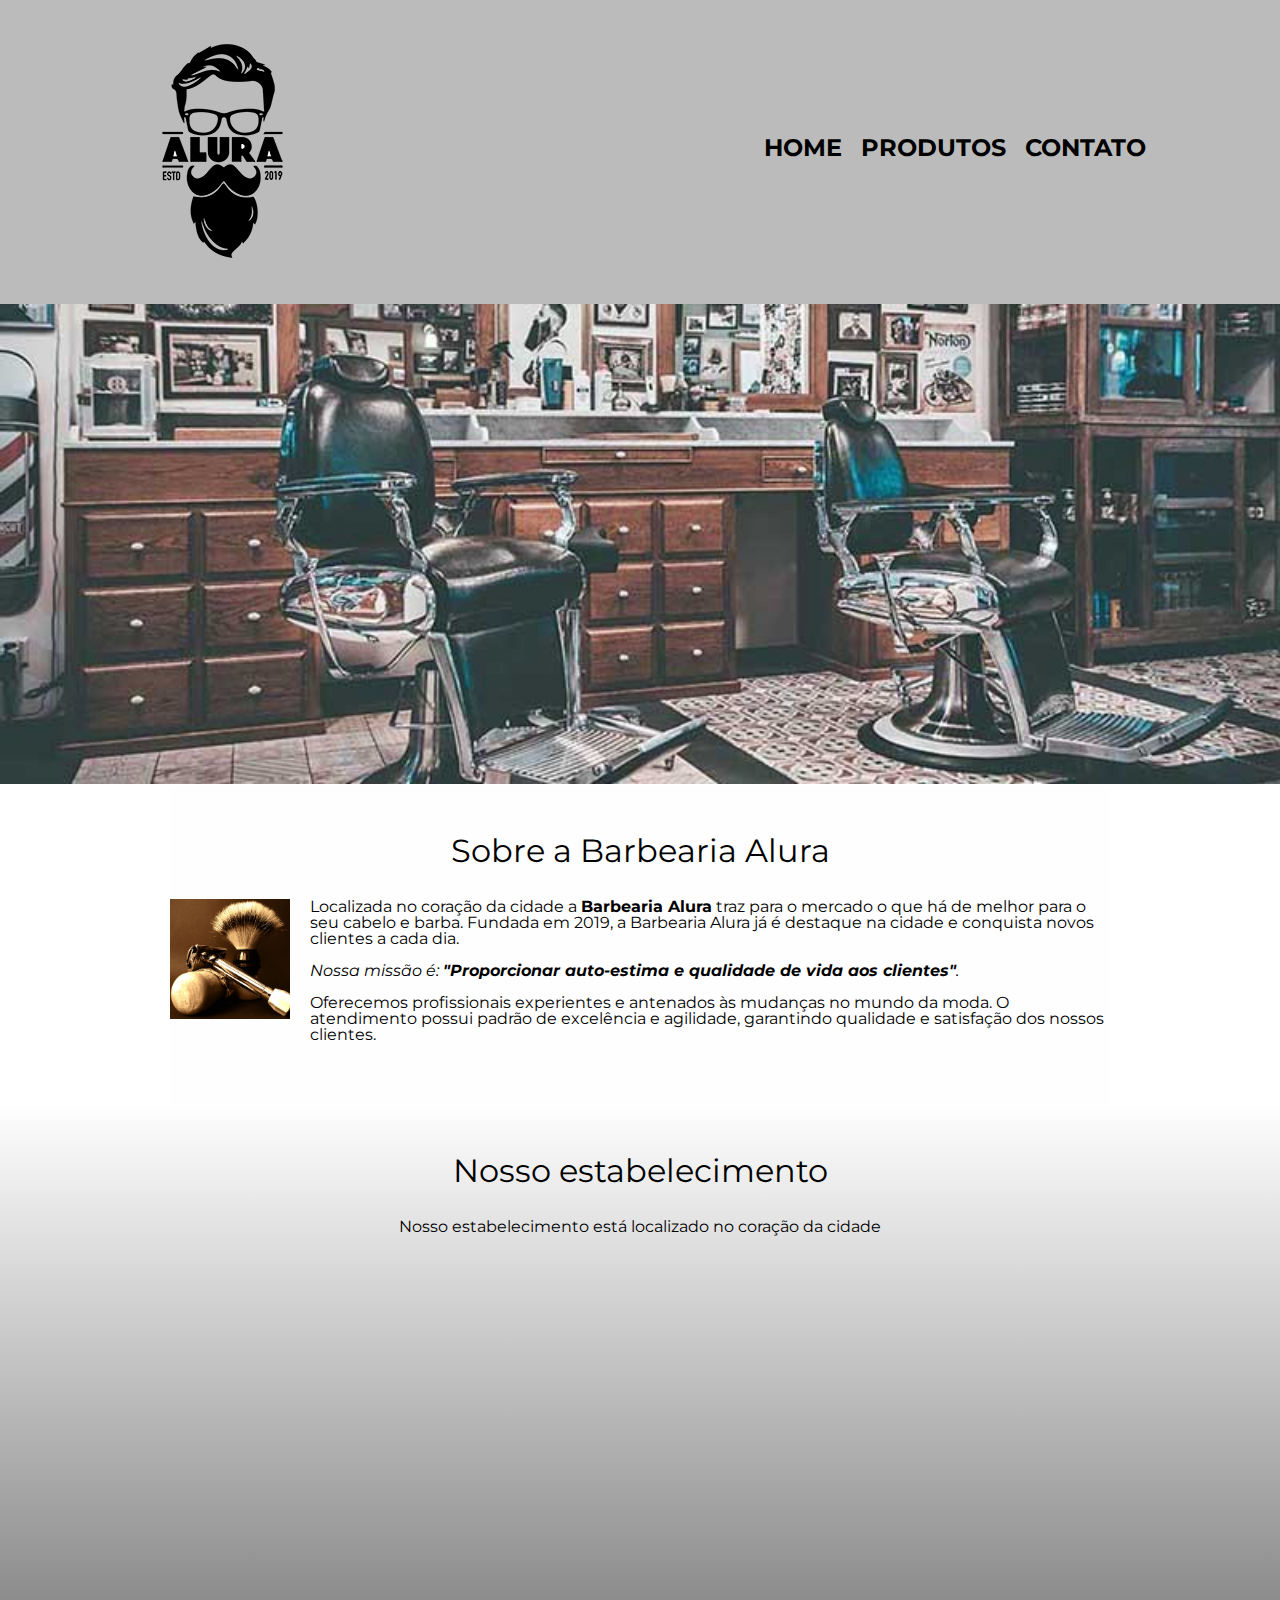
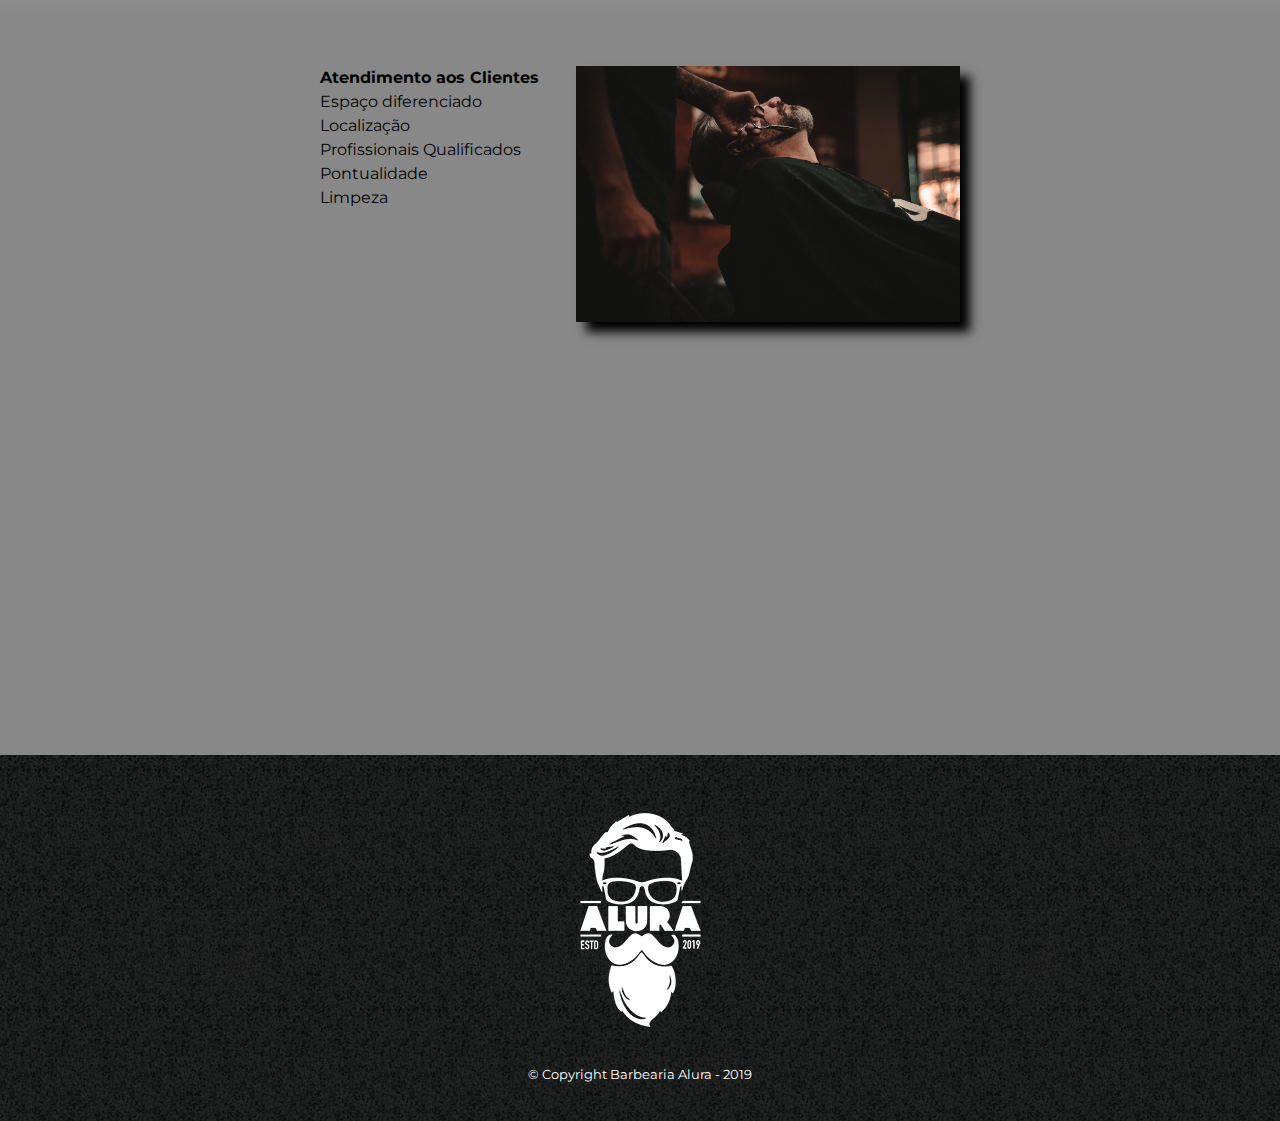
<file: index.html>
<!DOCTYPE html>
<html lang="pt-br">
    <head>
        <meta charset="UTF-8">
        <meta name="viewport" content="width=device-width">
        <title>Barbearia Alura</title>
        <link rel="stylesheet" href="reset.css">
        <link rel="stylesheet" href="style.css">
        <link rel="preconnect" href="https://fonts.googleapis.com">
        <link rel="preconnect" href="https://fonts.gstatic.com" crossorigin>
        <link href="https://fonts.googleapis.com/css2?family=Montserrat:wght@200&display=swap" rel="stylesheet">

    </head>
    
    <body>
        <header>
                <div class="caixa">
                    <h1><img src="logo.png"></h1>
            
                    <nav>
                        <ul>
                            <li><a href="index.html">Home</a></li>
                            <li><a href="produtos.html">Produtos</a></li>
                            <li><a href="contato.html">Contato</a></li>
                        </ul>
                    </nav>
                </div>
        </header>
        
        <img class="banner" src="banner.jpg">
        <main>
           
            <section class="principal">
            <h2 class="titulo-principal">Sobre a Barbearia Alura</h2>

            <img class="utensilios" src="utensilios.jpg" alt="Utensilios de um barbeiro.">

            <p>Localizada no coração da cidade a <strong>Barbearia Alura</strong> traz para o mercado o que há de melhor para o seu cabelo e barba. 
                Fundada em 2019, a Barbearia Alura já é destaque na cidade e conquista novos clientes a cada dia.</p>
        
            <p id = "missao"><em>Nossa missão é: <strong>"Proporcionar auto-estima e qualidade de vida aos clientes"</strong>.</em></p>
        
            <p>Oferecemos profissionais experientes e antenados às mudanças no mundo da moda. O atendimento possui padrão 
                de excelência e agilidade, garantindo qualidade e satisfação dos nossos clientes.</p>
            </section>

            <section class="mapa">
                <h3 class="titulo-principal">Nosso estabelecimento</h3>
                <p>Nosso estabelecimento está localizado no coração da cidade</p>

                <div class="mapa-conteudo">
                    <iframe src="https://www.google.com/maps/embed?pb=!1m18!1m12!1m3!1d3656.4483278365396!2d-46.63466568562861!3d-23.588249068469487!2m3!1f0!2f0!3f0!3m2!1i1024!2i768!4f13.1!3m3!1m2!1s0x94ce5a2b2ed7f3a1%3A0xab35da2f5ca62674!2sCaelum!5e0!3m2!1spt-BR!2sbr!4v1568814489656!5m2!1spt-BR!2sbr" width="100%" height="300" frameborder="0" style="border:0;" allowfullscreen=""></iframe>
                </div>
            </section>

            <section class="beneficios">
                <div class="conteudo-beneficios">
                    <ul class="lista-beneficios">
                        <li class="itens">Atendimento aos Clientes</li>
                        <li class="itens">Espaço diferenciado</li>
                        <li class="itens">Localização</li>
                        <li class="itens">Profissionais Qualificados</li>
                        <li class="itens">Pontualidade</li>
                        <li class="itens">Limpeza</li>
                    </ul><img src="beneficios.jpg" class="imagem-beneficios">
                </div>

                <div class="video">
                    <iframe width="100%" height="315" src="https://www.youtube.com/embed/wcVVXUV0YUY" frameborder="0" allow="accelerometer; autoplay; encrypted-media; gyroscope; picture-in-picture" allowfullscreen></iframe>
                </div>
            </section>

        </main>
        <footer>
            <img src="logo-branco.png">
            <p class="copyright">&copy Copyright Barbearia Alura - 2019</p>
        </footer>
    </body>
</html>
</file>
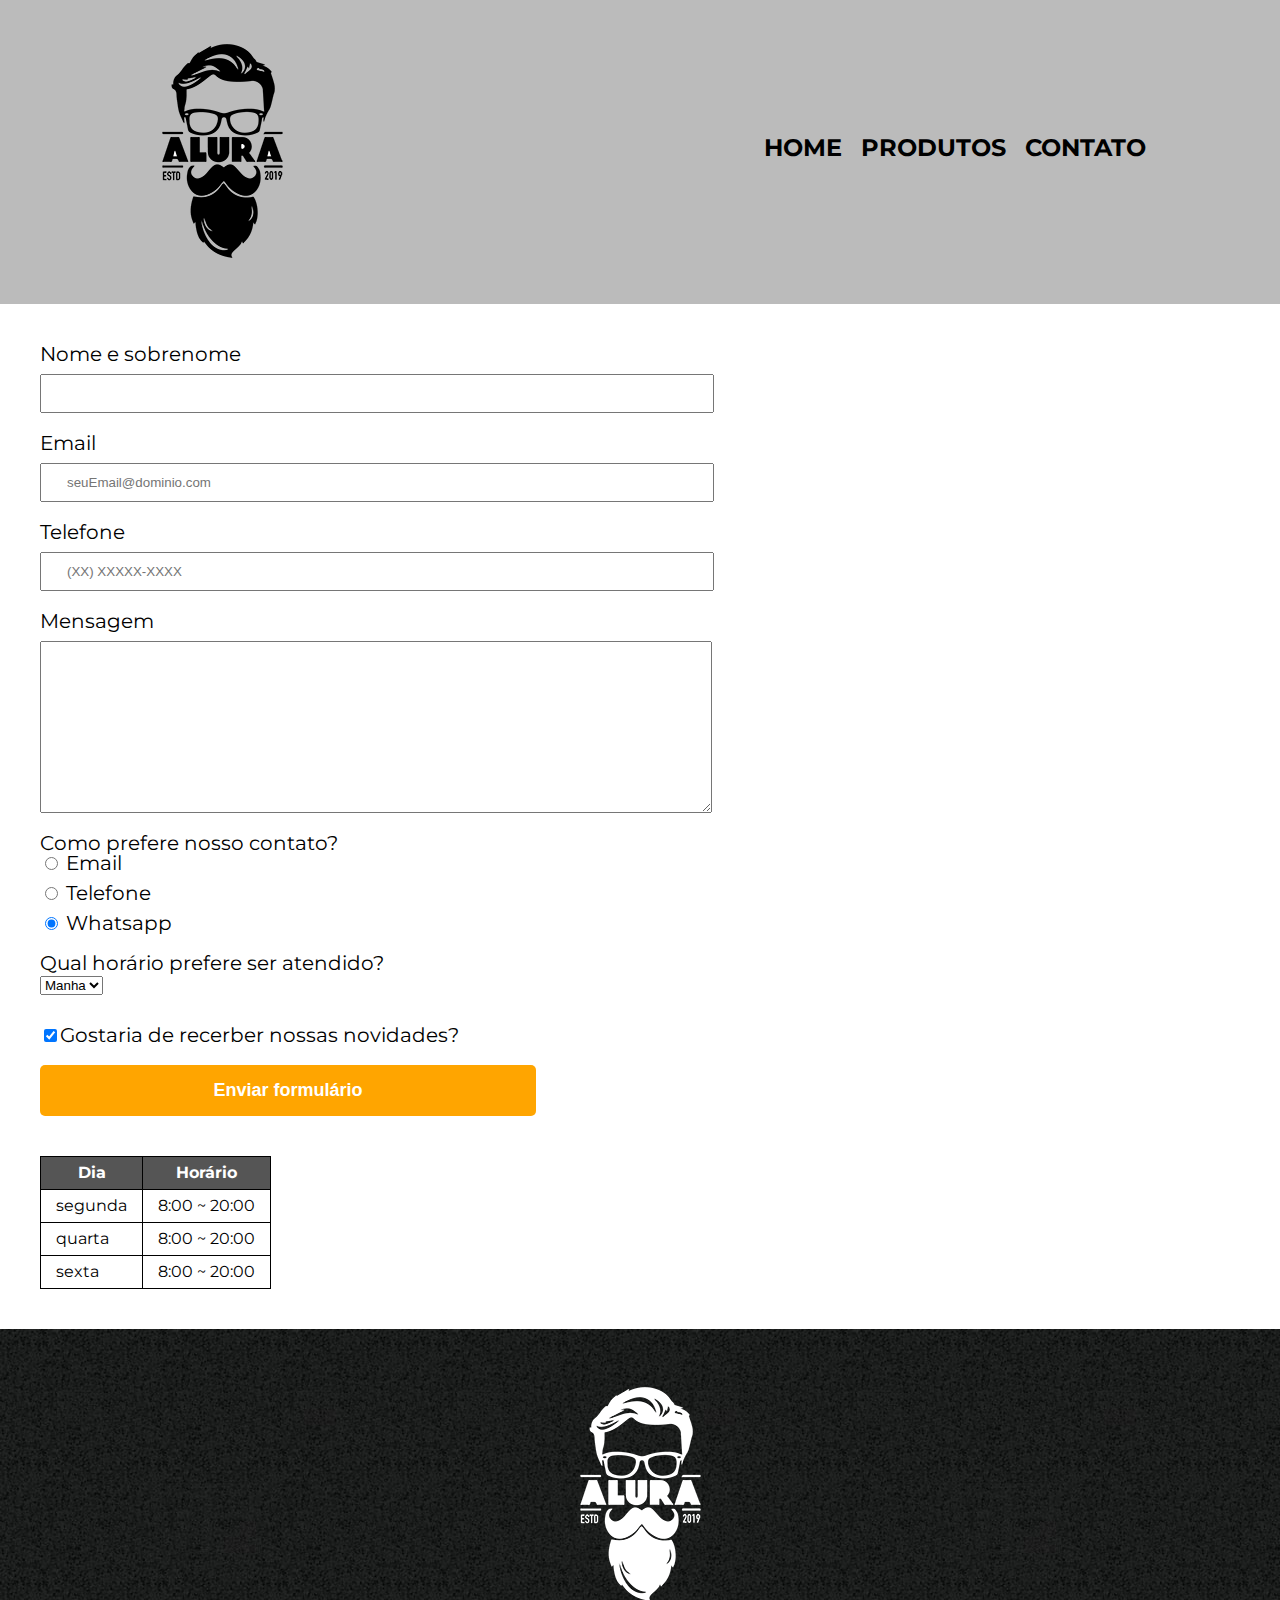
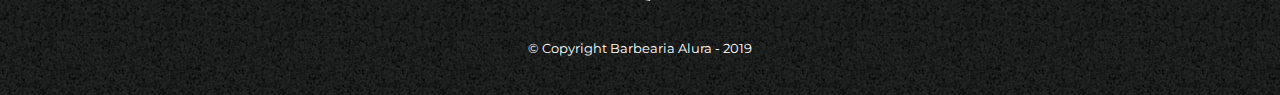
<file: contato.html>
<!DOCTYPE html>
<html>
    <head>
        <meta charset="UTF-8">
        <title>Contato - Barbearia Alura</title>
        <link rel="stylesheet" href="reset.css">
        <link rel="stylesheet" href="style.css">
        <link rel="preconnect" href="https://fonts.googleapis.com">
        <link rel="preconnect" href="https://fonts.gstatic.com" crossorigin>
        <link href="https://fonts.googleapis.com/css2?family=Montserrat:wght@200&display=swap" rel="stylesheet">
    </head>
    <body>
        <header>
            <div class="caixa">
                <h1> <img src="./logo.png"> </h1>
                <nav>
                    <ul>
                        <li><a href="index.html">Home</a></li>
                        <li><a href="produtos.html">Produtos</a></li>
                        <li><a href="contato.html">Contato</a></li>
                    </ul>
                </nav>
            </div>
        </header>
        <main>
            <form>
                <label for="nomeSobrenome">Nome e sobrenome</label>
                <input type="text" id="nomeSobrenome" class="input-padrao" required>

                <label for="email">Email</label>
                <input type="email" id="email" class="input-padrao" required placeholder="seuEmail@dominio.com">

                <label for="telefone">Telefone</label>
                <input type="tel" id="telefone" class="input-padrao" required placeholder="(XX) XXXXX-XXXX">

                <label for="mensagem">Mensagem</label>
                <textarea cols="40" rows="10" id="mensagem" class="input-padrao"></textarea required>
                
                <fieldset>
                    <legend>Como prefere nosso contato?</p>

                    <label for="radio-email"> <input type="radio" name="contato" value="email" id="radio-email"> Email</label>
                    
                    <label for="radio-telefone"> <input type="radio" name="contato" value="telefone" id="radio-telefone"> Telefone</label>
                    
                    <label for="radio-whatsapp"> <input type="radio" name="contato" value="whatsapp" id="radio-whatsapp" checked> Whatsapp</label>
                </fieldset>
                <fieldset>
                    <legend>Qual horário prefere ser atendido?</p>
                    <select>
                        <option>Manha</option>
                        <option>Tarde</option>
                        <option>Noite</option>
                    </select>
                </fieldset>
                <label class="checkbox"><input type="checkbox" checked>Gostaria de recerber nossas novidades?</label>

                <input type="submit" value="Enviar formulário" class="enviar">
            </form>
            <table>
                <thead>
                    <tr>
                        <th>Dia</th>
                        <th>Horário</th>
                    </tr>
                </thead>
                
                <tbody>
                    <tr>
                        <td>segunda</td>
                        <td>8:00 ~ 20:00</td>
                    </tr>
                    <tr>
                        <td>quarta</td>
                        <td>8:00 ~ 20:00</td>
                    </tr>
                    <tr>
                        <td>sexta</td>
                        <td>8:00 ~ 20:00</td>
                    </tr>
                </tbody>
 
            </table>
        </main>
        <footer>
            <img src="logo-branco.png">
            <p class="copyright">&copy Copyright Barbearia Alura - 2019</p>
        </footer>
    </body>
</html>
</file>
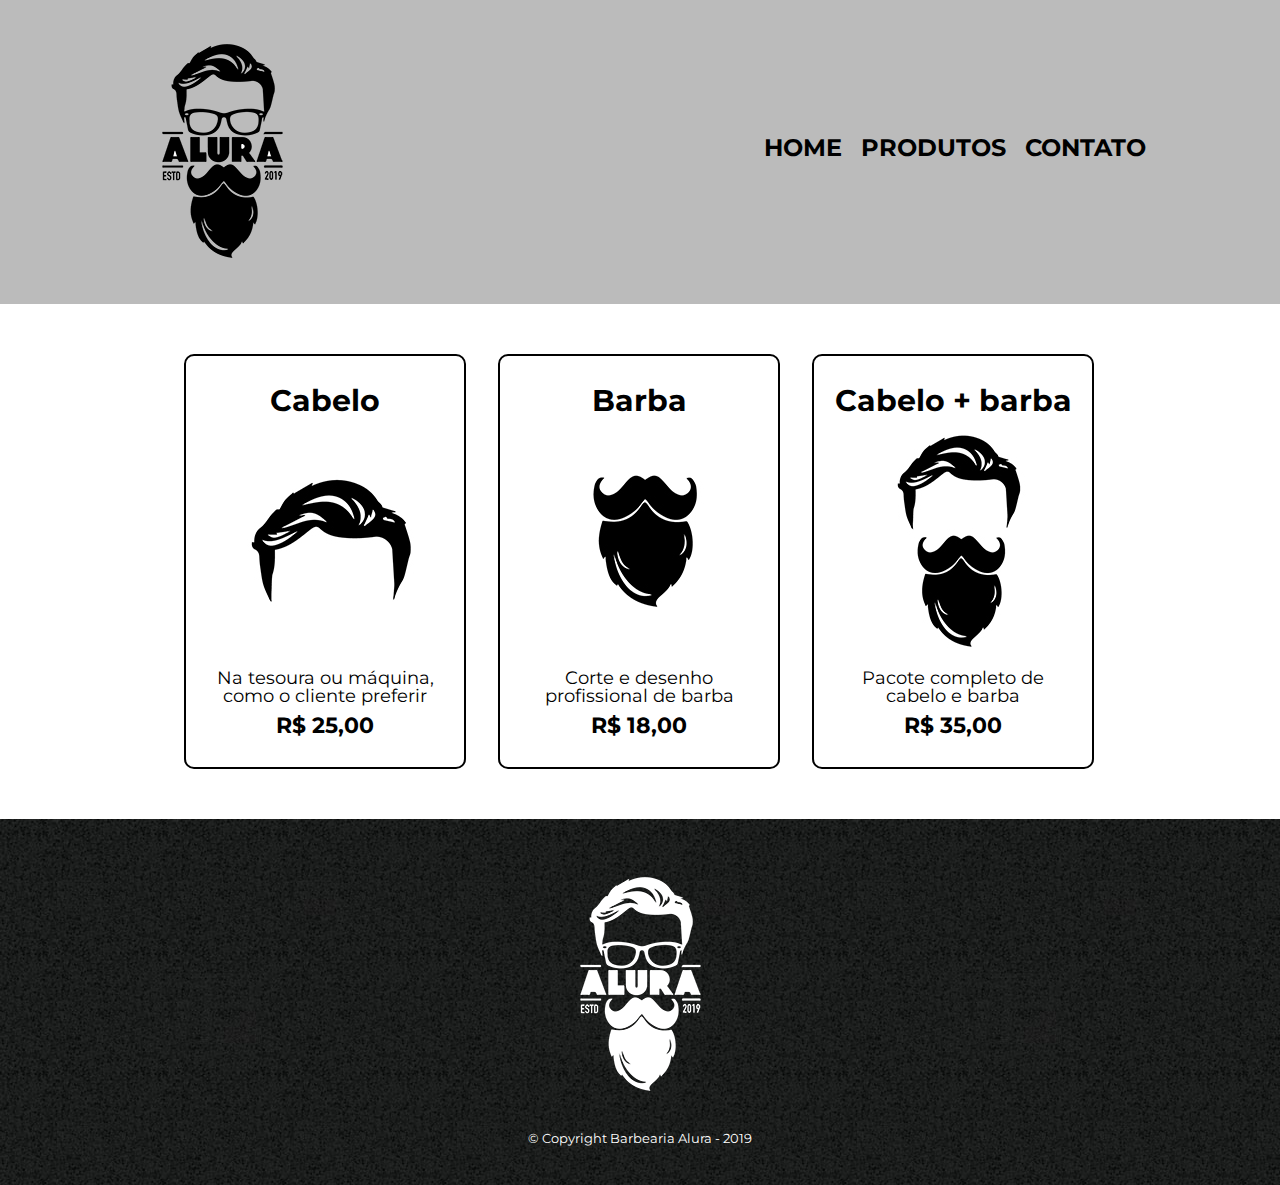
<file: produtos.html>
<!DOCTYPE html>
<html>
    <head>
        <meta charset="UTF-8">
        <title>Produtos - Barbearia Alura</title>
        <link rel="stylesheet" href="reset.css">
        <link rel="stylesheet" href="style.css">
        <link rel="preconnect" href="https://fonts.googleapis.com">
        <link rel="preconnect" href="https://fonts.gstatic.com" crossorigin>
        <link href="https://fonts.googleapis.com/css2?family=Montserrat:wght@200&display=swap" rel="stylesheet">
    </head>
    <body>
        <header>
            <div class="caixa">
                <h1> <img src="./logo.png"> </h1>
                <nav>
                    <ul>
                        <li><a href="index.html">Home</a></li>
                        <li><a href="produtos.html">Produtos</a></li>
                        <li><a href="contato.html">Contato</a></li>
                    </ul>
                </nav>
            </div>
        </header>
        <main>
            <ul class="produtos">
                <li>
                    <h2>Cabelo</h2>
                    <img src="./cabelo.jpg">
                    <p class="produto-descricao">Na tesoura ou máquina, como o cliente preferir</p>
                    <p class="produto-preco">R$ 25,00</p>
                </li>
                <li>
                    <h2>Barba</h2>
                    <img src="./barba.jpg">
                    <p class="produto-descricao">Corte e desenho profissional de barba</p>
                    <p class="produto-preco">R$ 18,00</p>
                </li>
                <li>
                    <h2>Cabelo + barba</h2>
                    <img src="./cabelo+barba.jpg">
                    <p class="produto-descricao">Pacote completo de cabelo e barba</p>
                    <p class="produto-preco">R$ 35,00</p>
                </li>
            </ul>
        </main>
        <footer>
            <img src="logo-branco.png">
            <p class="copyright">&copy Copyright Barbearia Alura - 2019</p>
        </footer>
    </body>
</html>
</file>
<file: style.css>
body{
    font-family: 'Montserrat', sans-serif;
 }
 header {
    background: #BBBBBB;
    padding: 2% 0;
}
.caixa {
    position: relative; 
    width: 79%;
    margin: 0 auto;
}
nav {
    position: absolute;
    top: 110px;
    right: 0;
}
nav li{ 
    display: inline;
    margin: 0 0 0 15px;
}
nav a {
    text-transform: uppercase;
    color: #000000;
    font-weight: bold;
    font-size: 24px;
    text-decoration: none;
}
nav a:hover{
    color: #C78C19;
    text-decoration: underline;
}
.produtos {
	width: 940px;
	margin: 0 auto;
	padding: 50px 0;
}

.produtos li {
	display: inline-block;
	text-align: center;
	width: 30%;
	vertical-align: top;
	margin: 0 1.5%;
	padding: 30px 20px;
	box-sizing: border-box;
	border: 2px solid #000000;
	border-radius: 10px;
}

.produtos li:hover {
	border-color: #C78C19;
}

.produtos li:active {
	border-color: #088C19;	
}

.produtos li:hover h2 {
	font-size: 34px;
}

.produtos h2 {
	font-size: 30px;
	font-weight: bold;
}

.produto-descricao {
	font-size: 18px;
}

.produto-preco {
	font-size: 22px;
	font-weight: bold;
	margin-top: 10px;
}

footer {
	text-align: center;
	background: url("bg.jpg");
	padding: 40px 0;
}

.copyright {
	color: #FFFFFF;
	font-size: 13px;
	margin: 20px 0 0;
}


form {
	margin: 40px 0;
    padding-left: 40px;
}

form label, form legend {
	display:block;
	font-size: 20px;
	margin: 0 0 10px;
}

.input-padrao {
	display: block;
	margin: 0 0 20px;
	padding: 10px 25px;
	width: 50%;
}

.checkbox {
	margin: 20px 0;
}

.enviar {
	width:40%;
	padding: 15px 0;
	background: orange;
	color: white;
	font-weight: bold;
	font-size: 18px;
	border: none;
	border-radius: 5px;
	transition: 1s all;
	cursor: pointer;
}

.enviar:hover {
	background: darkorange;
	transform: scale(1.1);
}

table {
	margin: 20px 40px 40px;
}

thead {
	background: #555555;
	color: white;
	font-weight: bold;
}

td, th {
	border: 1px solid #000000;
	padding: 8px 15px;
}


/* css da página inicial */
.banner {
	width:100%;
}

.titulo-principal {
	text-align: center;
	font-size: 2em;
	margin: 0 0 1em;
	clear: left;
}

.principal {
	padding: 3em 0;
	background: #FEFEFE;
	width: 940px;
	margin: 0 auto;
}

.principal p {
	margin: 0 0 1em;
}

.principal strong {
	font-weight: bold;
}

.principal em {
	font-style: italic;
}

.utensilios {
	width: 120px;
	float: left;
	margin: 0 20px 20px 0;
}

.mapa {
	padding: 3em 0;
	background: linear-gradient(#FEFEFE, #888888);
}

.mapa-conteudo {
	width: 940px;
	margin: 0 auto;
}

.mapa p {
	margin: 0 0 2em;
	text-align: center;
}

.beneficios {
	padding: 3em 0;
	background: #888888;
}

.conteudo-beneficios {
	width: 640px;
	margin: 0 auto;
}

.lista-beneficios {
	width: 40%;
	display: inline-block;
	vertical-align: top;
}

.itens {
	line-height: 1.5;
}

.itens:first-child {
	font-weight: bold;
}

.imagem-beneficios {
	width: 60%;
    opacity: 1;
    transition: 400ms;
    box-shadow: 10px 10px 10px #000000;
}
.imagem-beneficios:hover{
    opacity: 0.3;
}

.video {
	width: 560px;
	margin: 2em auto;
}

@media screen and (max-width: 480px) {
    .caixa, .principal, .conteudo-beneficios, .mapa-conteudo, .video {
        width: auto;
    }

    h1 {
        text-align: center;
    }

    nav {
        position: static;
    }
    nav a{
        font-size: 15px;
    }
    .lista-beneficios, .imagem-beneficios {
        width: 100%;
    }
}
</file>
